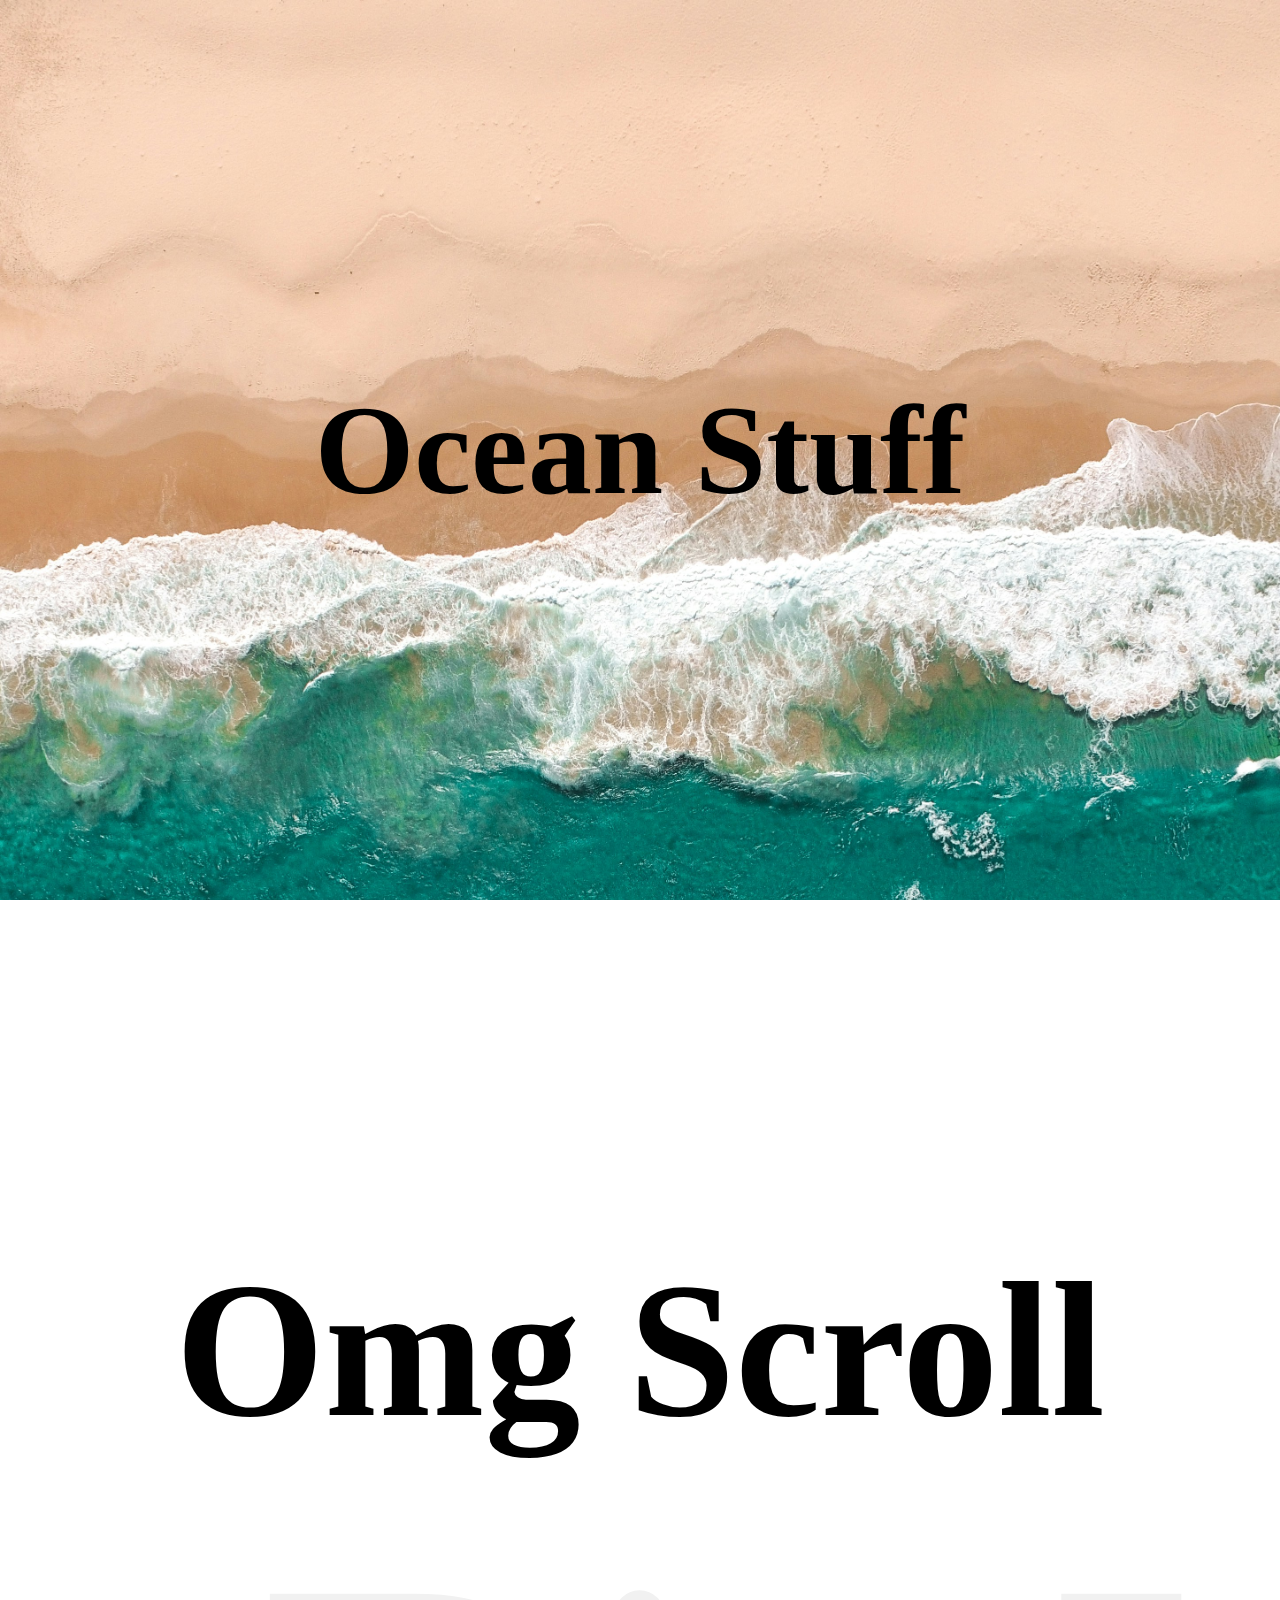
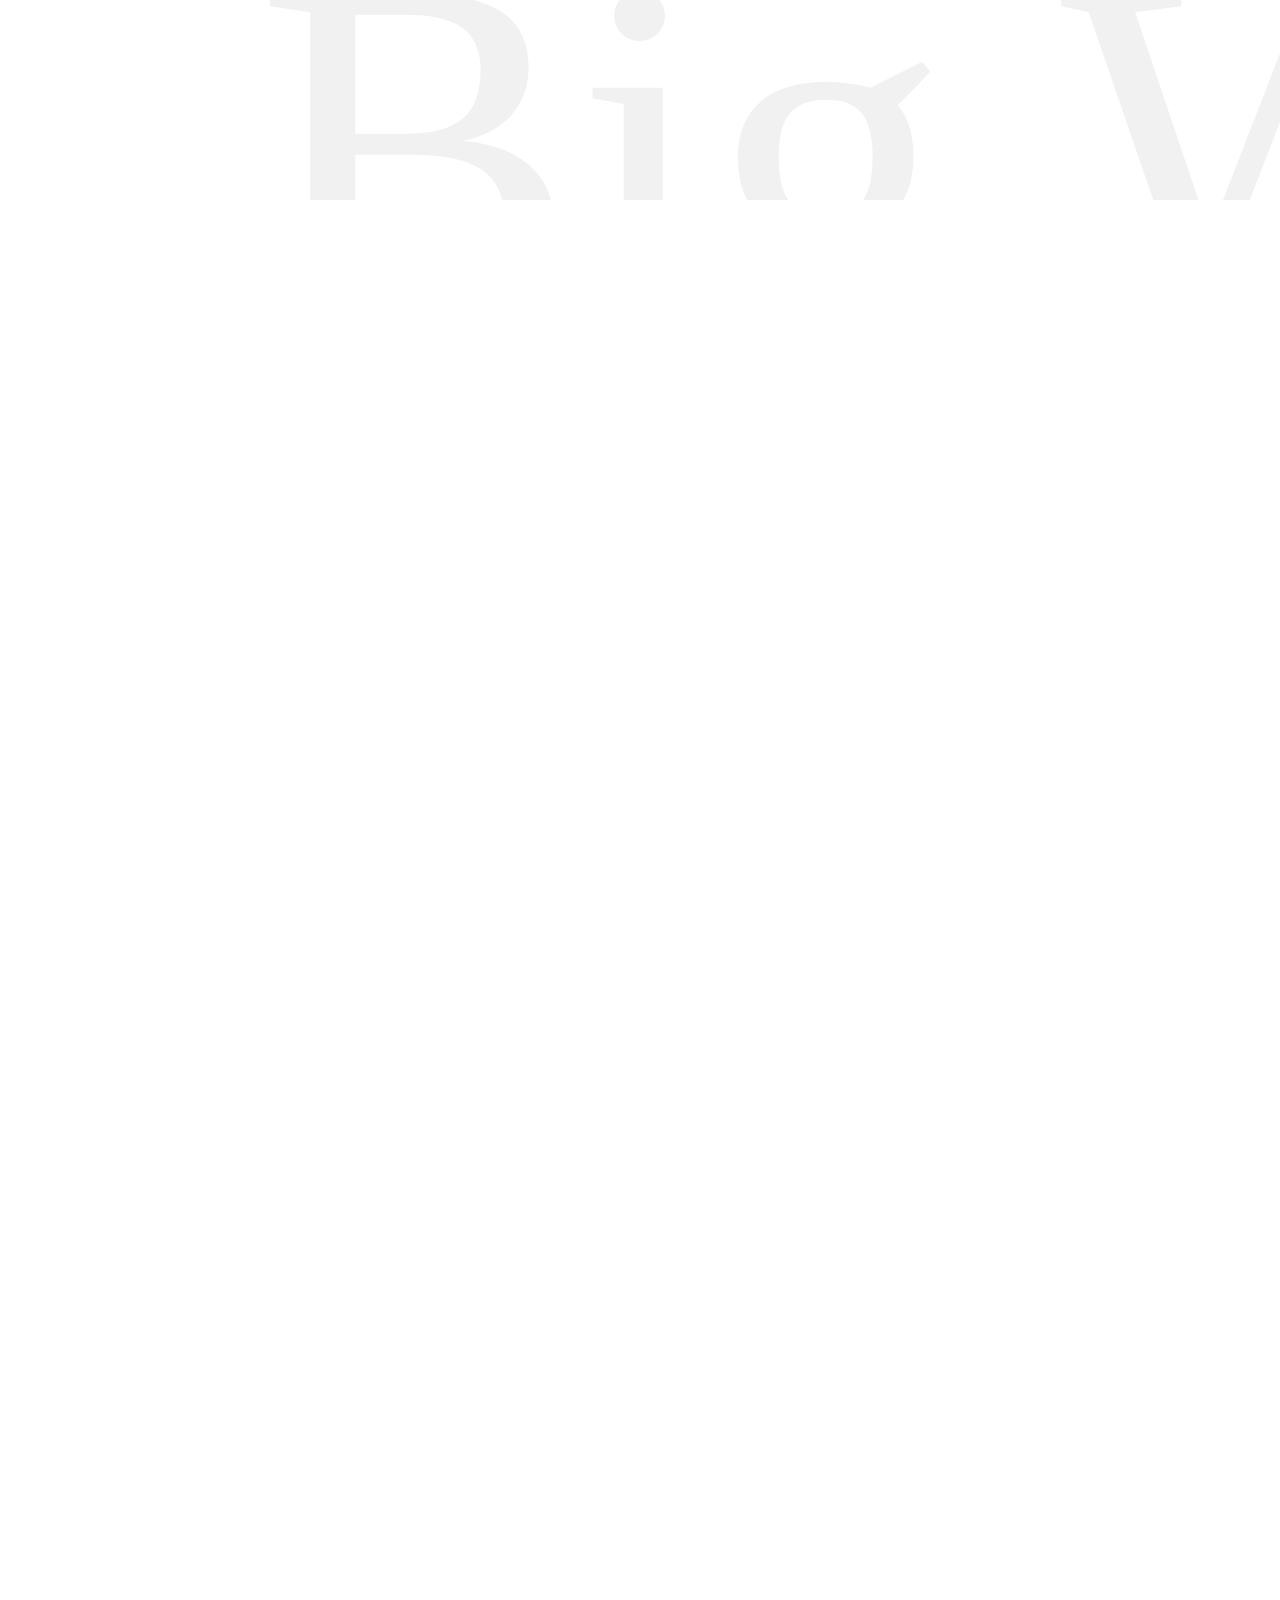
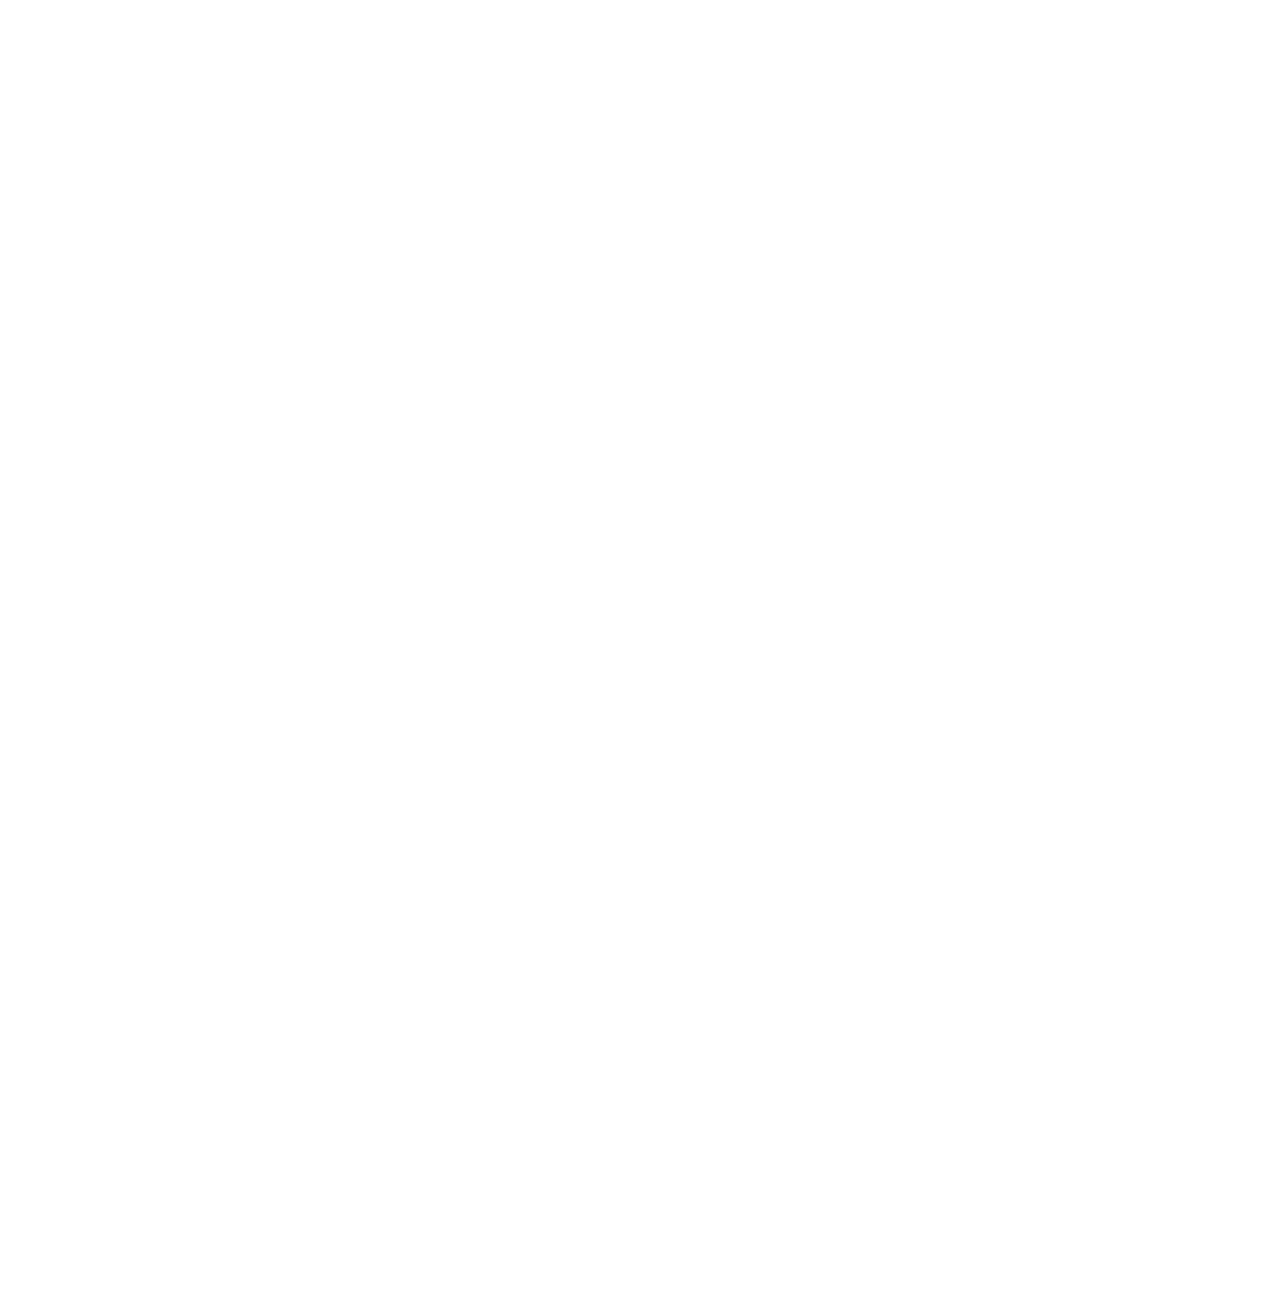
<file: ScrollSVGPractice/1/index.html>
<!DOCTYPE html>
<html lang="en">
<head>
    <meta charset="UTF-8">
    <meta name="viewport" content="width=device-width, initial-scale=1.0">
    <title>Practice SVG Path</title>
    <link rel="stylesheet" href="style.css">

</head>
<body>
    
    <div class="line-container">
        <svg viewBox="0 0 1064 1935" fill="none" preserveAspectRatio="xMidYmax meet">
            <path d="M1.5 6.50001C6.66667 3.16667 20.2 -1.49999 33 6.50001C45.8 14.5 57 22.8333 61 26C64.1667 26.1667 71.2 28.8 74 38C77.5 49.5 72 49 90 64.5C108 80 108 82.5 121 85.5C134 88.5 146.5 75.5 155 80.5M155 80.5C161.8 84.5 217.167 102.5 244 111L234 189.5M155 80.5L117.5 156M234 189.5L117.5 156M234 189.5L219 266.5C207.333 289.333 174.6 331.1 137 315.5M117.5 156C110 178.333 93.3 227.5 86.5 245.5C78 268 90 296 137 315.5M137 315.5C137 321.1 116.667 385.5 106.5 417L65.5 403.5L143.5 429.5L281.5 93.5L302.5 85.5L327 156M327 156L281.5 172M327 156L358.5 237C358.5 257.833 350.8 301.1 320 307.5M320 307.5C289.2 313.9 272.833 310.167 268.5 307.5H320ZM320 307.5L350.5 411.5L385.5 403.5L304 429.5C282 436.833 229.7 462.4 196.5 506C155 560.5 57 591 65.5 638.5C74 686 135.5 691 219 716C302.5 741 420.5 760 498 760C575.5 760 598 760 695 760C792 760 744.5 747 852.5 760C969.026 786.526 1016 796 1032.52 813.079M1032.52 813.079C1033.44 814.028 1034.26 815 1035 816C1049 835 1068.5 864 1059.5 897.5C1050.5 931 1037 965 1017 975.5C997 986 988 989 976 993C964 997 915.5 960 913.5 947.5C911.5 935 875.5 895 900.5 850.5C925.5 806 968.5 796.5 976 796.5C982 796.5 1016.18 807.553 1032.52 813.079ZM976 988.5C966.333 992.5 947.3 1006.2 948.5 1029C949.7 1051.8 967.333 1059.83 976 1061C989.16 1062 1017.18 1067.1 1024 1079.5C1030.82 1091.9 967.84 1112.67 935.5 1121.5C920.667 1136.17 875.6 1171.2 814 1194C737 1222.5 755.5 1214.5 668.5 1224.5C581.5 1234.5 564.5 1231 486 1247C407.5 1263 401 1226.5 304 1273C233.5 1366 219 1399 219 1425C219 1451 219 1466 219 1500C219 1522.4 221.667 1550.67 223 1562M223 1562C227.833 1545 240.9 1510.3 254.5 1507.5C271.5 1504 290.5 1502 297 1511C303.5 1520 313 1536.5 307.5 1554C302 1571.5 261 1590 242 1590.5M223 1562C220.333 1556.33 213.8 1542.3 209 1531.5C203 1518 183.5 1491 159 1507.5C134.5 1524 141 1538 137 1549C133 1560 152.5 1578.5 168.5 1587C180.145 1593.19 203.71 1592.49 223 1591.45M242 1590.5H363V1666.5H341.5M242 1590.5C236.829 1590.64 230.213 1591.07 223 1591.45M223 1591.45L83.5 1594V1666.5H104.5M223 1591.45V1786M223 1786H341.5M223 1786H104.5V1666.5M341.5 1786V1666.5M341.5 1786C412 1801.5 387 1799.5 439.5 1809C492 1818.5 499 1801 522.5 1821C546 1841 569.5 1859 561 1869.5C552.5 1880 568.5 1883 538 1890.5C507.5 1898 506.5 1882 485.5 1903.5C464.5 1925 451 1920.5 453 1934.5M341.5 1666.5H104.5" stroke="black" stroke-width="4"/>
            </svg>            
    </div>

    <section class="one">
        <h1 class="scroll" data-rate=".4" data-direction="vertical">Ocean Stuff</h1>
    </section>

    <section class="two">
        <h1 class="scroll" data-rate=".4" data-direction="vertical">Omg Scroll</h1>
        <p>Big Watermark</p>
    </section>
    <script>
        let path=document.querySelector('path');
        let pathLength=path.getTotalLength();

        path.style.strokeDasharray = pathLength+ " " + pathLength;
        path.style.strokeDashoffset = pathLength;
        window.addEventListener('scroll', ()=> {
            var scrollPercentage = (document.documentElement.scrollTop + document.body.scrollTop) / (document.documentElement.scrollHeight - document.documentElement.clientHeight);

            var drawLength = pathLength * scrollPercentage;

            path.style.strokeDashoffset = pathLength - drawLength;

        });
        
    </script>
</body>
</html>
</file>
<file: ScrollSVGPractice/1/style.css>
body{
    height: 500vh;
    margin: 0;
}

.line-container{
    position: fixed;
    height: 100%;
    width: 100%;
    top: 0;
    left: 0;
    text-align: center;
    overflow: hidden;
}

svg{
    display: inline-block;
    height: 100%;   
}

section{
    height: 100vh;
    display: grid;
    place-content: center;
    font-family: Georgia, 'Times New Roman', Times, serif;
    font-size: 4em;
}

.one{
    background: url('./one.jpg');
    background-size: cover;
}

.two{
    font-size: 6rem;
    position: relative;
    overflow: hidden;
}

p{
    position: absolute;
    z-index: -1;
    color: rgb(241, 241, 241);
    top: 10%;
    left: 20%;
    white-space: nowrap;
    font-size: 30rem;
}
</file>
